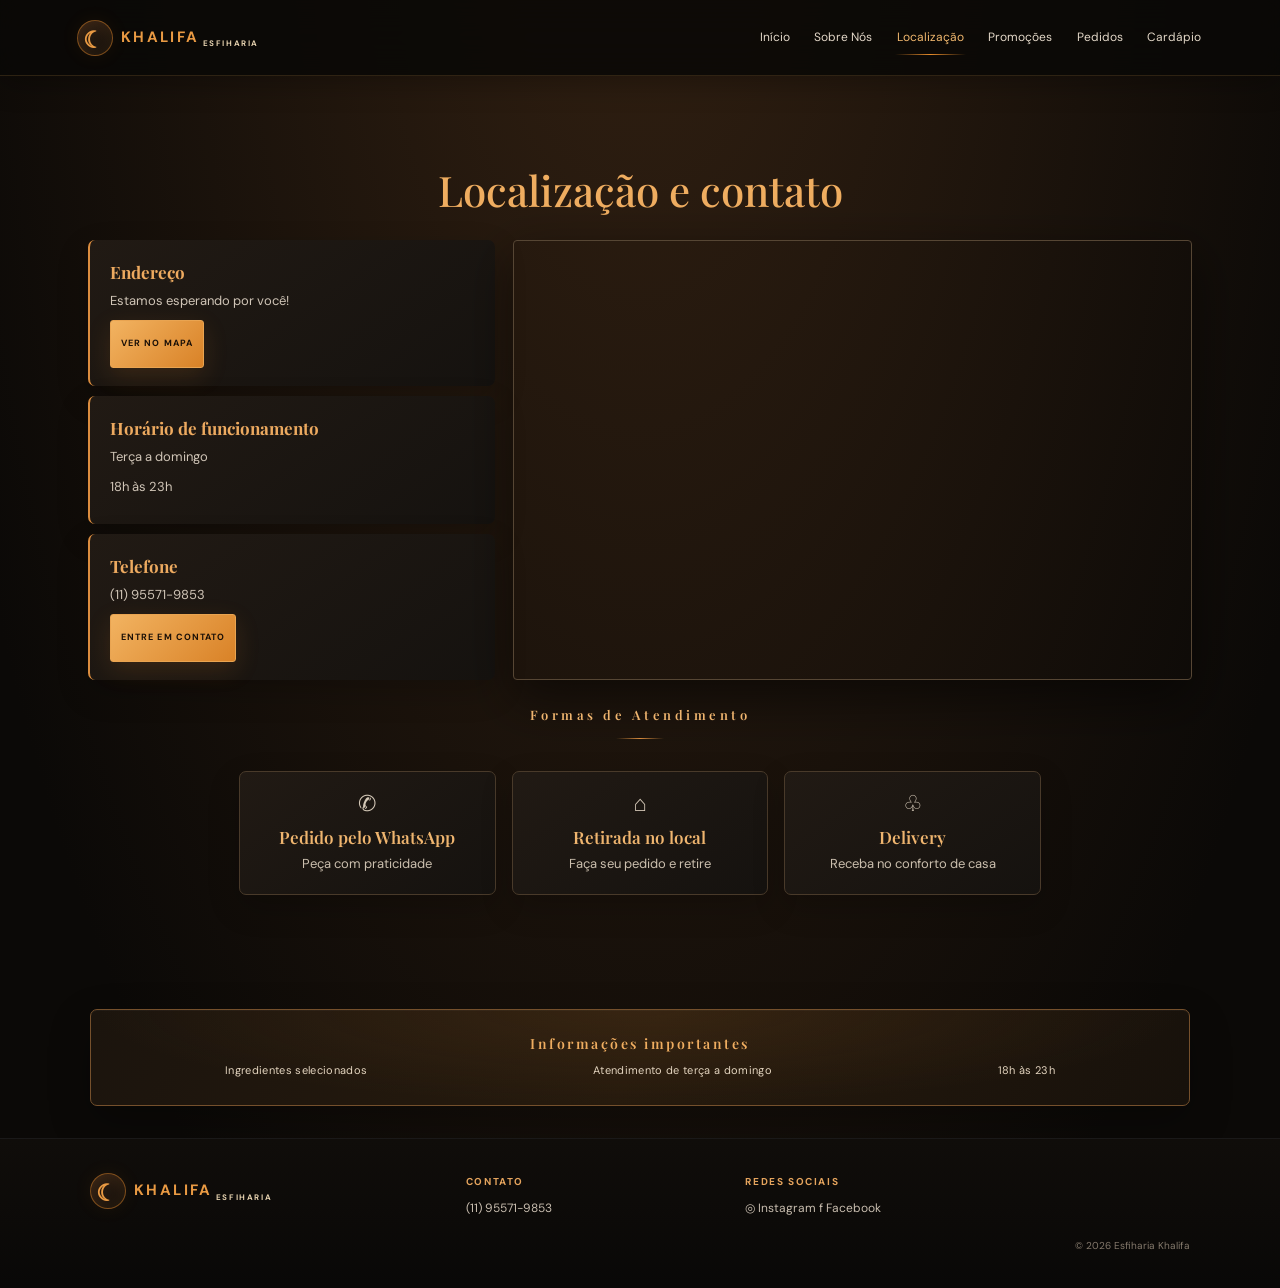
<file: localizacao.html>
<!doctype html>
<html lang="pt-BR">
  <head>
    <meta charset="utf-8">
    <meta name="viewport" content="width=device-width,initial-scale=1">
    <title>
      Localização e Contato | Esfiharia Khalifa
    </title>
    <link rel="stylesheet" href="styles.css">
  </head>
  <body>
    <header class="site-header">
      <a class="brand" href="index.html">
        <span>☾</span> KHALIFA <small>ESFIHARIA</small>
      </a>
      <button class="menu-toggle" aria-label="Abrir menu" onclick="document.querySelector('.nav').classList.toggle('open')">
        ☰
      </button>
      <nav class="nav">
        <a href="index.html">
          Início
        </a>
        <a href="sobre.html">
          Sobre Nós
        </a>
        <a class="active" href="localizacao.html">
          Localização
        </a>
        <a href="promocoes.html">
          Promoções
        </a>
        <a href="pedidos.html">
          Pedidos
        </a>
        <a href="salgados.html">
          Cardápio
        </a>
      </nav>
    </header>
    <main>
      <section class="section">
        <h1 class="page-title">
          Localização e contato
        </h1>
        <div class="location-layout">
          <div class="contact-list">
            <article>
              <h3>
                Endereço
              </h3>
              <p>
                Estamos esperando por você!
              </p>
              <a class="button" href="https://maps.google.com" target="_blank" rel="noreferrer">
                Ver no mapa
              </a>
            </article>
            <article>
              <h3>
                Horário de funcionamento
              </h3>
              <p>
                Terça a domingo
              </p>
              <p>
                18h às 23h
              </p>
            </article>
            <article>
              <h3>
                Telefone
              </h3>
              <p>
                (11) 95571-9853
              </p>
              <a class="button" href="pedidos.html">
                Entre em contato
              </a>
            </article>
          </div>
          <iframe class="map" title="Mapa de localização" src="https://www.google.com/maps?q=S%C3%A3o%20Paulo&output=embed" loading="lazy">
          </iframe>
        </div>
        <h2 class="section-title">
          Formas de Atendimento
        </h2>
        <div class="service-grid">
          <article>
            ✆
            <h3>
              Pedido pelo WhatsApp
            </h3>
            <p>
              Peça com praticidade
            </p>
          </article>
          <article>
            ⌂
            <h3>
              Retirada no local
            </h3>
            <p>
              Faça seu pedido e retire
            </p>
          </article>
          <article>
            ♧
            <h3>
              Delivery
            </h3>
            <p>
              Receba no conforto de casa
            </p>
          </article>
        </div>
      </section>
    </main>
    <section class="info-band">
      <h2>
        Informações importantes
      </h2>
      <div>
        <p>
          Ingredientes selecionados
        </p>
        <p>
          Atendimento de terça a domingo
        </p>
        <p>
          18h às 23h
        </p>
      </div>
    </section>
    <footer class="site-footer">
      <a class="brand" href="index.html">
        <span>☾</span> KHALIFA <small>ESFIHARIA</small>
      </a>
      <div>
        <b>Contato</b>
        <p>
          (11) 95571-9853
        </p>
      </div>
      <div>
        <b>Redes Sociais</b>
        <p>
          ◎ Instagram f Facebook
        </p>
      </div>
      <small class="copyright">© 2026 Esfiharia Khalifa</small>
    </footer>
  </body>
</html>
</file>
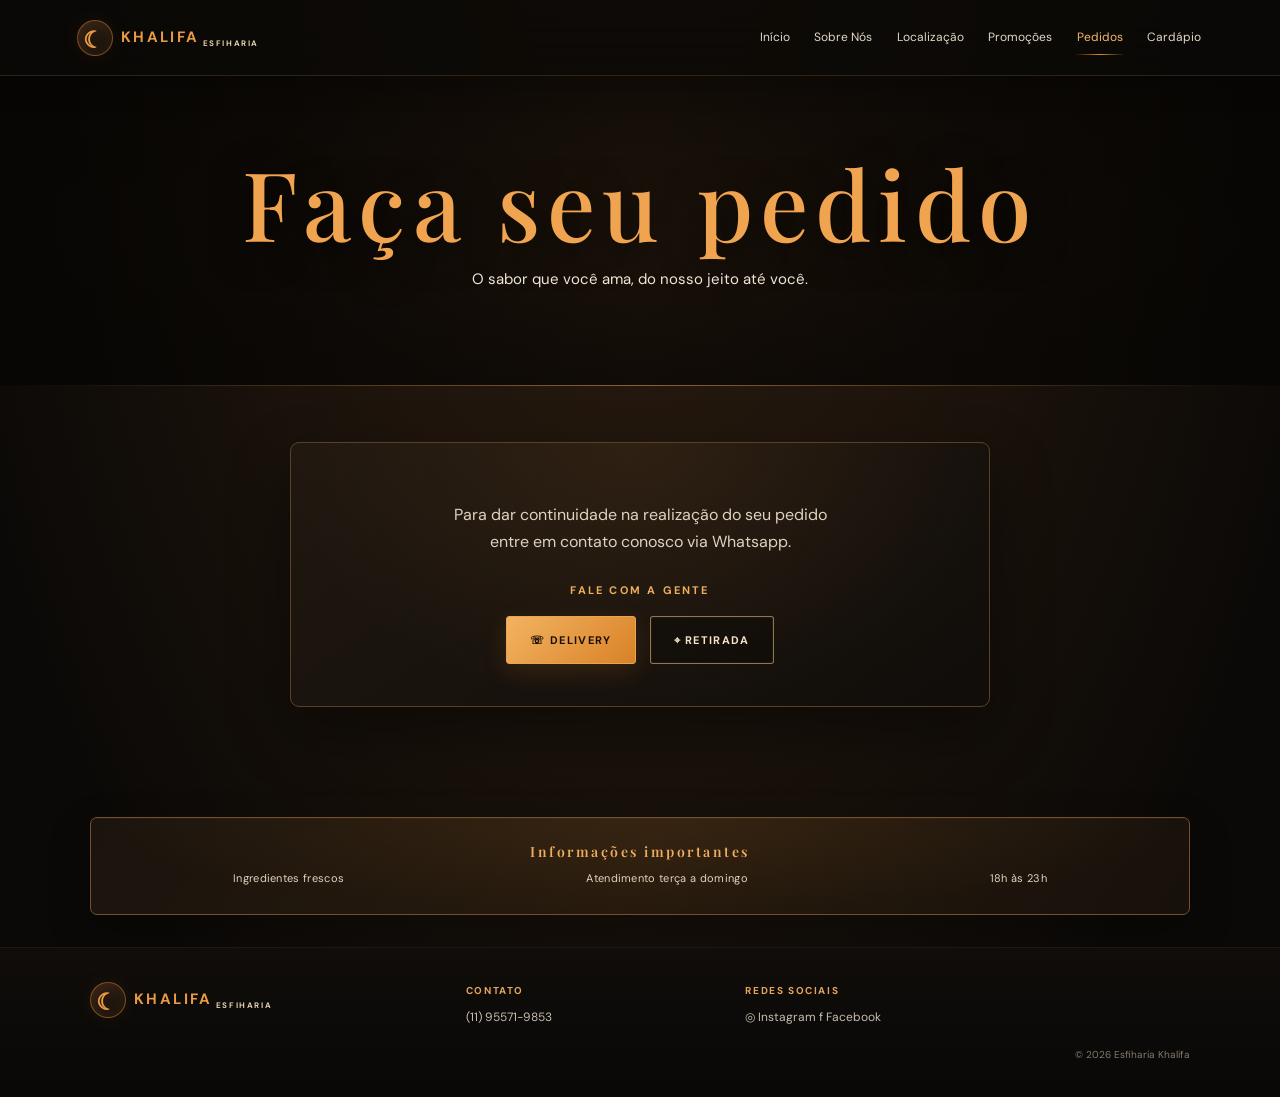
<file: pedidos.html>
<!doctype html>
<html lang="pt-BR">
  <head>
    <meta charset="utf-8">
    <meta name="viewport" content="width=device-width,initial-scale=1">
    <title>
      Pedidos | Esfiharia Khalifa
    </title>
    <link rel="stylesheet" href="styles.css">
  </head>
  <body>
    <header class="site-header">
      <a class="brand" href="index.html">
        <span>☾</span> KHALIFA <small>ESFIHARIA</small>
      </a>
      <button class="menu-toggle" aria-label="Abrir menu" onclick="document.querySelector('.nav').classList.toggle('open')">
        ☰
      </button>
      <nav class="nav">
        <a href="index.html">
          Início
        </a>
        <a href="sobre.html">
          Sobre Nós
        </a>
        <a href="localizacao.html">
          Localização
        </a>
        <a href="promocoes.html">
          Promoções
        </a>
        <a class="active" href="pedidos.html">
          Pedidos
        </a>
        <a href="salgados.html">
          Cardápio
        </a>
      </nav>
    </header>
    <main>
      <section class="hero page-hero order-hero">
        <div class="hero-shade">
        </div>
        <div>
          <h1>
            Faça seu pedido
          </h1>
          <p>
            O sabor que você ama, do nosso jeito até você.
          </p>
        </div>
      </section>
      <section class="order-panel">
        <p>
          Para dar continuidade na realização do seu pedido<br>entre em contato conosco via Whatsapp.
        </p>
        <h2>
          FALE COM A GENTE
        </h2>
        <div class="order-actions">
          <a class="button" href="https://wa.me/5511955719853">
            ☏ DELIVERY
          </a>
          <a class="button outline" href="localizacao.html">
            ⌖ RETIRADA
          </a>
        </div>
      </section>
    </main>
    <section class="info-band">
      <h2>
        Informações importantes
      </h2>
      <div>
        <p>
          Ingredientes frescos
        </p>
        <p>
          Atendimento terça a domingo
        </p>
        <p>
          18h às 23h
        </p>
      </div>
    </section>
    <footer class="site-footer">
      <a class="brand" href="index.html">
        <span>☾</span> KHALIFA <small>ESFIHARIA</small>
      </a>
      <div>
        <b>Contato</b>
        <p>
          (11) 95571-9853
        </p>
      </div>
      <div>
        <b>Redes Sociais</b>
        <p>
          ◎ Instagram f Facebook
        </p>
      </div>
      <small class="copyright">© 2026 Esfiharia Khalifa</small>
    </footer>
  </body>
</html>
</file>
<file: styles.css>
@import url('https://fonts.googleapis.com/css2?family=DM+Sans:wght@400;500;600;700&family=Playfair+Display:wght@500;600;700&display=swap');
:root {
  --black: #080706;
  --panel: #201e1c;
  --gold: #b27622;
  --orange: #f47b00;
  --cream: #e7d2a5;
  --muted: #b9b1a7;
  --line: #332c22
}
* {
  box-sizing: border-box
}
html {
  scroll-behavior: smooth
}
body {
  margin: 0;
  background: var(--black);
  color: #f5f1ea;
  font: 14px/1.55 'DM Sans',Arial,sans-serif
}
a {
  color: inherit;
  text-decoration: none
}
img {
  display: block;
  max-width: 100%;
  object-fit: cover
}
.site-header {
  height: 54px;
  padding: 0 clamp(16px,5vw,72px);
  display: flex;
  align-items: center;
  justify-content: space-between;
  background: #050504;
  border-bottom: 1px solid #1b1712;
  position: relative;
  z-index: 3
}
.brand {
  color: var(--orange);
  font-size: 12px;
  font-weight: 700;
  letter-spacing: .12em;
  display: flex;
  align-items: center;
  gap: 5px
}
.brand span {
  font-size: 23px
}
.brand small {
  font-size: 7px;
  letter-spacing: .14em;
  color: #e6cf9e;
  margin-left: -4px;
  align-self: flex-end;
  padding-bottom: 3px
}
.nav {
  display: flex;
  align-items: center;
  gap: clamp(12px,2vw,30px);
  font-size: 11px;
  color: #ddd5c8
}
.nav a:hover,.nav a.active {
  color: var(--orange)
}
.menu-toggle {
  display: none;
  background: none;
  color: var(--orange);
  border: 0;
  font-size: 24px
}
.hero {
  position: relative;
  background-size: cover;
  background-position: center;
  display: flex;
  align-items: center;
  justify-content: center;
  text-align: center;
  overflow: hidden
}
.home-hero {
  min-height: 270px;
  background-image: url('https://images.unsplash.com/photo-1786174045057-89e6449f47d9?auto=format&fit=crop&w=1800&q=85')
}
.page-hero {
  min-height: 190px;
  background-image: url('https://images.unsplash.com/photo-1786174045057-89e6449f47d9?auto=format&fit=crop&w=1600&q=85')
}
.promo-hero {
  background-image: url('https://images.unsplash.com/photo-1786174045057-89e6449f47d9?auto=format&fit=crop&w=1600&q=85')
}
.order-hero {
  background-image: url('https://images.unsplash.com/photo-1786174045057-89e6449f47d9?auto=format&fit=crop&w=1600&q=85')
}
.about-hero {
  min-height: 160px
}
.hero-shade {
  position: absolute;
  inset: 0;
  background: linear-gradient(90deg,rgba(0,0,0,.8),rgba(0,0,0,.38),rgba(0,0,0,.76))
}
.hero-copy,.hero>h1,.hero>div:not(.hero-shade) {
  position: relative;
  z-index: 1
}
.hero h1 {
  margin: 0;
  color: var(--orange);
  font: 500 clamp(30px,5vw,52px)/1.15 'Playfair Display',Georgia,serif;
  letter-spacing: .04em
}
.hero h1 span {
  display: block;
  color: #f5e9d2;
  font: 700 .48em 'DM Sans',Arial,sans-serif;
  letter-spacing: .2em
}
.hero p {
  color: #eee1cc
}
.eyebrow {
  color: var(--orange)!important;
  letter-spacing: .24em;
  font-size: 11px
}
.actions {
  display: flex;
  gap: 10px;
  justify-content: center;
  margin-top: 20px
}
.button {
  display: inline-flex;
  align-items: center;
  justify-content: center;
  background: var(--orange);
  border: 1px solid var(--orange);
  color: #100b05;
  padding: 8px 17px;
  border-radius: 4px;
  font-size: 11px;
  font-weight: 700
}
.button:hover {
  background: #ffa01c
}
.button.outline {
  background: transparent;
  color: #f5d7a0
}
.section {
  max-width: 1040px;
  margin: 0 auto;
  padding: 30px 24px 36px
}
.section-title {
  text-align: center;
  color: var(--orange);
  font: 600 16px 'Playfair Display',Georgia,serif;
  letter-spacing: .17em;
  margin: 3px 0 20px
}
.product-grid {
  display: grid;
  gap: 18px
}
.product-grid.three {
  grid-template-columns: repeat(3,minmax(0,1fr))
}
.product-card {
  overflow: hidden;
  border: 1px solid #382d20;
  border-radius: 6px;
  background: var(--panel);
  display: grid;
  grid-template-columns: 1fr;
  box-shadow: 0 5px 18px #0005
}
.product-card img {
  width: 100%;
  height: 130px
}
.product-card>div {
  padding: 12px
}
.product-card h3 {
  font-size: 13px;
  color: #f0a23c;
  margin: 0 0 4px
}
.product-card p {
  font-size: 11px;
  color: #c9c0b3;
  margin: 0 0 8px
}
.product-card a {
  font-size: 10px;
  color: var(--orange)
}
.product-card a b {
  float: right
}
.info-band {
  max-width: 1000px;
  margin: 4px auto 18px;
  padding: 12px 20px 15px;
  text-align: center;
  background: #281b06;
  border: 1px solid #3c2a0a;
  border-radius: 5px;
  color: #d2c1a5
}
.info-band h2 {
  font: 600 13px 'Playfair Display',Georgia,serif;
  letter-spacing: .12em;
  color: var(--orange);
  margin: 0 0 8px
}
.info-band>div {
  display: flex;
  justify-content: space-around;
  gap: 14px
}
.info-band p {
  font-size: 9px;
  margin: 0
}
.site-footer {
  border-top: 1px solid #33230f;
  padding: 15px max(calc((100% - 1000px)/2),24px);
  display: flex;
  align-items: flex-start;
  justify-content: space-between;
  gap: 24px;
  color: #b8aa94;
  font-size: 10px
}
.site-footer b {
  display: block;
  color: var(--orange);
  font-size: 11px
}
.site-footer p {
  margin: 2px 0
}
.copyright {
  align-self: flex-end;
  color: #73695a;
  font-size: 9px
}
.page-title {
  font: 500 29px 'Playfair Display',Georgia,serif;
  color: var(--orange);
  text-align: center;
  margin: 0 0 22px
}
.story {
  display: grid;
  grid-template-columns: 1.1fr .9fr;
  gap: 28px;
  align-items: center
}
.story h2 {
  color: var(--orange);
  font: 600 20px 'Playfair Display',Georgia,serif;
  margin: 0 0 9px
}
.story p {
  color: #c9c2b9;
  font-size: 12px
}
.story img {
  width: 100%;
  height: 230px;
  border-radius: 5px
}
.values,.service-grid,.offer-grid {
  max-width: 850px;
  margin: 0 auto 28px;
  padding: 0 24px;
  display: grid;
  grid-template-columns: repeat(2,1fr);
  gap: 16px
}
.values article,.service-grid article,.offer-grid article {
  background: #211f1d;
  border: 1px solid #443528;
  border-radius: 5px;
  text-align: center;
  padding: 17px;
  color: #d4c8b7
}
.values article span {
  font-size: 27px;
  color: var(--orange)
}
.values h3,.service-grid h3,.offer-grid h3 {
  color: var(--orange);
  font: 600 15px 'Playfair Display',Georgia,serif;
  margin: 4px
}
.values p,.service-grid p,.offer-grid p {
  font-size: 11px;
  margin: 5px
}
.location-layout {
  display: grid;
  grid-template-columns: .75fr 1.25fr;
  gap: 18px;
  margin-bottom: 26px
}
.contact-list {
  display: grid;
  gap: 10px
}
.contact-list article {
  padding: 12px 15px;
  background: var(--panel);
  border-left: 2px solid var(--orange);
  border-radius: 4px
}
.contact-list h3 {
  margin: 0;
  color: var(--orange);
  font-size: 13px
}
.contact-list p {
  font-size: 11px;
  margin: 3px 0 8px;
  color: #c9bfae
}
.contact-list .button {
  font-size: 9px;
  padding: 5px 10px
}
.map {
  width: 100%;
  height: 100%;
  min-height: 260px;
  border: 0;
  border-radius: 4px;
  filter: grayscale(.25) sepia(.12)
}
.service-grid {
  grid-template-columns: repeat(3,1fr);
  margin-top: 0
}
.service-grid article {
  font-size: 22px;
  padding: 13px 8px
}
.service-grid h3 {
  font-size: 12px
}
.promo-hero p {
  font-size: 11px
}
.offer-grid {
  grid-template-columns: repeat(3,1fr)
}
.offer-grid article {
  font-size: 21px
}
.order-panel {
  max-width: 570px;
  margin: 30px auto 150px;
  padding: 24px;
  text-align: center;
  color: #ded5c8
}
.order-panel p {
  font-size: 13px
}
.order-panel h2 {
  font-size: 10px;
  letter-spacing: .2em;
  color: var(--orange)
}
.order-actions {
  display: flex;
  gap: 12px;
  justify-content: center
}
.menu-page {
  max-width: 1040px;
  margin: 0 auto;
  padding: 20px 24px 60px;
  min-height: 390px
}
.menu-heading {
  text-align: center
}
.menu-heading h1 {
  font: 500 26px 'Playfair Display',Georgia,serif;
  letter-spacing: .16em;
  color: var(--gold);
  margin: 0
}
.menu-heading p {
  font-size: 10px;
  color: #8c8479;
  margin: 3px 0 14px
}
.category-tabs {
  display: flex;
  max-width: 670px;
  margin: 0 auto 14px;
  border-radius: 20px;
  overflow: hidden;
  background: #282522;
  border: 1px solid #48413a
}
.category-tabs a {
  width: 25%;
  text-align: center;
  font-size: 10px;
  color: #c9c0b5;
  padding: 5px
}
.category-tabs a:hover,.category-tabs a.selected {
  background: var(--orange);
  color: #170e04;
  border-radius: 20px;
  font-weight: 700
}
.menu-grid {
  display: grid;
  grid-template-columns: repeat(3,minmax(0,1fr));
  gap: 12px
}
.menu-card {
  overflow: hidden;
  border-radius: 5px;
  border: 1px solid #493b2d;
  background: #292624
}
.menu-card img {
  width: 100%;
  height: 128px
}
.menu-card div {
  padding: 8px 10px 10px
}
.menu-card h2 {
  color: var(--orange);
  font-size: 12px;
  margin: 0
}
.menu-card p {
  font-size: 9px;
  color: #c4b9ab;
  margin: 2px 0 5px
}
.menu-card b {
  font-size: 10px;
  color: #ffa21a
}
.menu-page~.info-band {
  margin-top: 0
}
@media(min-width:1200px) {
  .home-hero {
    min-height: 340px
  }
  .page-hero {
    min-height: 220px
  }
  .product-card img {
    height: 155px
  }
  .menu-card img {
    height: 155px
  }
}
@media(max-width:650px) {
  .site-header {
    height: 56px;
    padding: 0 16px
  }
  .menu-toggle {
    display: block
  }
  .nav {
    display: none;
    position: absolute;
    top: 55px;
    left: 0;
    right: 0;
    padding: 12px 18px 16px;
    background: #090807;
    flex-direction: column;
    align-items: stretch;
    gap: 0;
    border-bottom: 1px solid #3b2c19
  }
  .nav.open {
    display: flex
  }
  .nav a {
    padding: 9px 0;
    border-bottom: 1px solid #201a12
  }
  .home-hero {
    min-height: 235px
  }
  .page-hero {
    min-height: 150px
  }
  .section {
    padding: 25px 16px
  }
  .product-grid.three {
    grid-template-columns: 1fr;
    gap: 12px
  }
  .product-card {
    grid-template-columns: 38% 1fr;
    min-height: 112px
  }
  .product-card img {
    height: 100%;
    min-height: 112px
  }
  .product-card>div {
    padding: 12px
  }
  .info-band {
    margin: 8px 12px 14px;
    padding: 12px
  }
  .info-band>div {
    flex-direction: column;
    gap: 4px
  }
  .site-footer {
    padding: 15px 18px;
    flex-wrap: wrap;
    gap: 14px
  }
  .copyright {
    width: 100%;
    text-align: center
  }
  .story {
    grid-template-columns: 1fr;
    gap: 14px
  }
  .story img {
    height: 200px;
    grid-row: 1
  }
  .values {
    padding: 0 16px;
    gap: 10px
  }
  .values article {
    padding: 13px 9px
  }
  .location-layout {
    grid-template-columns: 1fr
  }
  .map {
    min-height: 220px;
    grid-row: 1
  }
  .service-grid {
    padding: 0 16px;
    grid-template-columns: 1fr;
    gap: 8px
  }
  .service-grid article {
    display: flex;
    align-items: center;
    justify-content: center;
    gap: 10px
  }
  .service-grid h3,.service-grid p {
    margin: 0
  }
  .offer-grid {
    padding: 0 16px;
    grid-template-columns: 1fr;
    gap: 8px
  }
  .offer-grid article {
    padding: 12px
  }
  .order-panel {
    margin: 25px 16px 90px
  }
  .menu-page {
    padding: 18px 13px 40px
  }
  .menu-heading h1 {
    font-size: 22px
  }
  .category-tabs {
    margin-bottom: 11px
  }
  .category-tabs a {
    font-size: 9px
  }
  .menu-grid {
    grid-template-columns: repeat(2,minmax(0,1fr));
    gap: 9px
  }
  .menu-card img {
    height: 120px
  }
  .menu-card div {
    padding: 7px
  }
  .menu-card h2 {
    font-size: 11px
  }
  .menu-card p {
    font-size: 9px
  }
}
@media(max-width:380px) {
  .menu-grid {
    grid-template-columns: 1fr
  }
  .menu-card {
    display: grid;
    grid-template-columns: 40% 1fr
  }
  .menu-card img {
    height: 100%;
    min-height: 105px
  }
  .values {
    grid-template-columns: 1fr
  }
}

/* Acabamento visual: uma identidade mais sofisticada, sem mudar o conteúdo do site. */
:root {
  --black: #0b0907;
  --panel: #191511;
  --gold: #c39a5b;
  --orange: #e58a2a;
  --cream: #f0dfbf;
  --muted: #c0b6a8;
  --line: #382d20;
  --surface: #211b15;
  --glow: 0 18px 50px #0008;
}

html {
  scroll-padding-top: 84px;
}

body {
  background:
    radial-gradient(ellipse at 50% -18%, #332112 0, transparent 46rem),
    var(--black);
  color: #f7f1e8;
  font-size: 15px;
  line-height: 1.7;
}

::selection {
  background: #d8872e;
  color: #130d06;
}

a {
  transition: color .25s ease, background-color .25s ease, border-color .25s ease,
    transform .25s ease, box-shadow .25s ease;
}

a:focus-visible,
button:focus-visible {
  outline: 2px solid #f4bd6e;
  outline-offset: 4px;
}

.site-header {
  position: sticky;
  top: 0;
  height: 76px;
  padding: 0 clamp(22px, 6vw, 96px);
  background: rgb(10 8 6 / 88%);
  border-bottom: 1px solid rgb(219 158 82 / 17%);
  box-shadow: 0 8px 28px #0004;
  -webkit-backdrop-filter: blur(18px);
  backdrop-filter: blur(18px);
}

.brand {
  gap: 8px;
  color: #e99a43;
  font-size: 15px;
  letter-spacing: .16em;
}

.brand span {
  display: inline-grid;
  width: 36px;
  height: 36px;
  place-items: center;
  border: 1px solid rgb(229 138 42 / 48%);
  border-radius: 50%;
  background: linear-gradient(145deg, #322114, #110e0b);
  box-shadow: inset 0 0 16px #e58a2a18, 0 0 20px #e58a2a12;
  font-size: 23px;
}

.brand small {
  margin-left: -5px;
  padding-bottom: 5px;
  color: #e8d4b1;
  font-size: 8px;
  letter-spacing: .2em;
}

.nav {
  gap: clamp(7px, 1.6vw, 24px);
  color: #e3d8c8;
  font-size: 12px;
}

.nav a {
  position: relative;
  padding: 10px 2px;
}

.nav a::after {
  position: absolute;
  right: 0;
  bottom: 3px;
  left: 0;
  height: 1px;
  background: linear-gradient(90deg, transparent, var(--orange), transparent);
  content: "";
  transform: scaleX(0);
  transition: transform .25s ease;
}

.nav a:hover::after,
.nav a.active::after {
  transform: scaleX(1);
}

.nav a:hover,
.nav a.active {
  color: #f2b86e;
}

.hero {
  isolation: isolate;
  min-height: 300px;
  background-position: center 54%;
}

.home-hero {
  min-height: min(690px, calc(100svh - 76px));
  background-position: center 52%;
}

.page-hero {
  min-height: 310px;
}

.about-hero {
  min-height: 260px;
}

.hero::after {
  position: absolute;
  z-index: 0;
  right: 0;
  bottom: 0;
  left: 0;
  height: 1px;
  background: linear-gradient(90deg, transparent, #dd9a4a99, transparent);
  content: "";
}

.hero-shade {
  background:
    radial-gradient(ellipse at center, rgb(13 9 5 / 26%), rgb(8 6 4 / 62%) 72%),
    linear-gradient(90deg, rgb(5 4 3 / 77%), rgb(10 7 4 / 24%) 50%, rgb(5 4 3 / 69%));
}

.hero-copy {
  width: min(860px, 92%);
  padding: 48px 0;
  animation: khalifa-rise .85s both cubic-bezier(.2, .7, .25, 1);
}

.hero h1 {
  color: #f0a44f;
  font-size: clamp(48px, 9vw, 96px);
  line-height: 1.02;
  letter-spacing: .075em;
  text-shadow: 0 7px 38px #000b;
}

.hero h1 span {
  margin-top: 12px;
  color: #f6ead5;
  font-size: .23em;
  letter-spacing: .52em;
}

.hero p {
  color: #f1e7d7;
}

.hero-copy > p:not(.eyebrow) {
  max-width: 540px;
  margin: 18px auto 0;
  font-size: clamp(15px, 2vw, 19px);
  text-shadow: 0 2px 12px #000;
}

.eyebrow {
  margin-bottom: 18px;
  color: #f0b267 !important;
  font-size: 11px;
  font-weight: 700;
  letter-spacing: .34em;
}

.actions {
  gap: 13px;
  margin-top: 30px;
}

.button {
  min-height: 48px;
  padding: 12px 23px;
  border: 1px solid #e9a451;
  border-radius: 3px;
  background: linear-gradient(135deg, #f2b361, #d98227);
  box-shadow: 0 8px 24px #d9822728;
  color: #1b1007;
  font-size: 11px;
  font-weight: 700;
  letter-spacing: .12em;
  text-transform: uppercase;
}

.button:hover {
  transform: translateY(-3px);
  box-shadow: 0 12px 30px #d9822744;
  background: linear-gradient(135deg, #ffd18c, #ed9a3e);
}

.button.outline {
  border-color: rgb(240 191 126 / 58%);
  background: rgb(13 10 7 / 45%);
  box-shadow: inset 0 0 0 1px #ffffff09;
  color: #f8e5c7;
}

.button.outline:hover {
  border-color: #f2b361;
  background: #f2b36116;
}

.section {
  max-width: 1160px;
  padding: clamp(48px, 7vw, 86px) 28px;
}

.section-title {
  position: relative;
  margin: 0 0 32px;
  color: #efb56f;
  font-size: 13px;
  letter-spacing: .27em;
}

.section-title::after {
  display: block;
  width: 48px;
  height: 1px;
  margin: 15px auto 0;
  background: linear-gradient(90deg, transparent, #d68a3e, transparent);
  content: "";
}

.product-grid {
  gap: 22px;
}

.product-card {
  border: 1px solid #493923;
  border-radius: 8px;
  background: linear-gradient(145deg, #211a13, #15120f 75%);
  box-shadow: 0 14px 40px #0005;
  transition: transform .35s ease, border-color .35s ease, box-shadow .35s ease;
}

.product-card:hover {
  transform: translateY(-7px);
  border-color: #a9743c;
  box-shadow: 0 24px 50px #0008, 0 0 28px #d78a3612;
}

.product-card img {
  height: 220px;
  transition: transform .65s cubic-bezier(.2, .7, .25, 1), filter .35s ease;
}

.product-card:hover img {
  filter: saturate(1.12);
  transform: scale(1.045);
}

.product-card > div {
  padding: 20px 21px 22px;
}

.product-card h3 {
  margin-bottom: 7px;
  color: #f0b46f;
  font: 600 18px 'Playfair Display', Georgia, serif;
}

.product-card p {
  margin-bottom: 16px;
  color: #c9bdad;
  font-size: 13px;
}

.product-card a {
  display: flex;
  align-items: center;
  justify-content: space-between;
  border-top: 1px solid #ffffff12;
  padding-top: 12px;
  color: #efad60;
  font-size: 10px;
  font-weight: 700;
  letter-spacing: .13em;
  text-transform: uppercase;
}

.product-card a b {
  float: none;
  font-size: 17px;
  transition: transform .25s ease;
}

.product-card a:hover b {
  transform: translateX(5px);
}

.info-band {
  max-width: 1100px;
  margin: 0 auto 32px;
  padding: 24px 28px 26px;
  border: 1px solid #75502c;
  border-radius: 7px;
  background:
    radial-gradient(ellipse at 50% 0, #67421d44, transparent 70%),
    linear-gradient(120deg, #1b140d, #261a0d 50%, #17110b);
  box-shadow: 0 16px 40px #0004, inset 0 1px #ffffff08;
}

.info-band h2 {
  color: #efad60;
  font-size: 14px;
  letter-spacing: .18em;
}

.info-band p {
  color: #e3d4bf;
  font-size: 11px;
  letter-spacing: .03em;
}

.site-footer {
  min-height: 150px;
  padding: 34px max(calc((100% - 1100px)/2), 28px);
  border-top: 1px solid #ffffff12;
  background: linear-gradient(180deg, #100d0a, #090807);
  color: #bfb3a2;
  font-size: 12px;
}

.site-footer b {
  margin-bottom: 8px;
  color: #e5a45d;
  font-size: 10px;
  letter-spacing: .16em;
  text-transform: uppercase;
}

.site-footer p {
  color: #c8bdaf;
}

.copyright {
  color: #84796c;
  font-size: 10px;
}

.page-title {
  color: #efad60;
  font-size: clamp(30px, 4vw, 42px);
}

.story {
  gap: 46px;
}

.story h2 {
  color: #edb36d;
  font-size: 30px;
}

.story p {
  color: #d1c5b5;
  font-size: 15px;
  line-height: 1.85;
}

.story img {
  height: 340px;
  border: 1px solid #614629;
  border-radius: 8px;
  box-shadow: var(--glow);
}

.values article,
.service-grid article,
.offer-grid article,
.contact-list article {
  border-color: #493a2a;
  border-radius: 7px;
  background: linear-gradient(145deg, #211a14, #15120f);
  box-shadow: 0 12px 32px #0003;
  transition: transform .3s ease, border-color .3s ease, box-shadow .3s ease;
}

.values article:hover,
.service-grid article:hover,
.offer-grid article:hover,
.contact-list article:hover {
  transform: translateY(-4px);
  border-color: #a9743c;
  box-shadow: 0 18px 38px #0006;
}

.values h3,
.service-grid h3,
.offer-grid h3 {
  color: #efb56f;
  font-size: 17px;
}

.values p,
.service-grid p,
.offer-grid p {
  color: #cbbfae;
  font-size: 13px;
}

.contact-list article {
  padding: 18px 20px;
  border-left: 2px solid #dc8d3f;
}

.contact-list h3 {
  color: #edaa60;
  font-family: 'Playfair Display', Georgia, serif;
  font-size: 17px;
}

.contact-list p {
  color: #d0c5b7;
  font-size: 13px;
}

.map {
  min-height: 350px;
  border: 1px solid #59432c;
  box-shadow: var(--glow);
}

.order-panel {
  max-width: 700px;
  margin: 56px auto 110px;
  padding: 42px 30px;
  border: 1px solid #594127;
  border-radius: 9px;
  background:
    radial-gradient(ellipse at 50% 0, #613e1d4a, transparent 72%),
    linear-gradient(145deg, #201810, #100d0a);
  box-shadow: 0 24px 60px #0006;
}

.order-panel p {
  color: #ded2c1;
  font-size: 16px;
}

.order-panel h2 {
  margin: 26px 0 16px;
  color: #efad60;
  font-size: 11px;
}

.order-actions {
  gap: 14px;
}

.menu-page {
  max-width: 1160px;
  padding: 58px 28px 76px;
}

.menu-heading h1 {
  color: #e4b77d;
  font-size: clamp(31px, 4vw, 43px);
  letter-spacing: .18em;
}

.menu-heading p {
  margin: 10px 0 28px;
  color: #c0b4a3;
  font-size: 14px;
}

.category-tabs {
  max-width: 720px;
  margin-bottom: 30px;
  padding: 5px;
  border-color: #51402d;
  border-radius: 5px;
  background: #18130e;
}

.category-tabs a {
  padding: 10px 8px;
  border-radius: 3px;
  color: #d1c4b3;
  font-size: 11px;
  font-weight: 600;
  letter-spacing: .09em;
  text-transform: uppercase;
}

.category-tabs a:hover,
.category-tabs a.selected {
  border-radius: 3px;
  background: linear-gradient(135deg, #e5a451, #c87928);
  color: #1a1007;
}

.menu-grid {
  gap: 18px;
}

.menu-card {
  border-color: #483a2a;
  border-radius: 8px;
  background: linear-gradient(145deg, #211a14, #15120f);
  box-shadow: 0 12px 32px #0005;
  transition: transform .3s ease, border-color .3s ease, box-shadow .3s ease;
}

.menu-card:hover {
  transform: translateY(-5px);
  border-color: #a9743c;
  box-shadow: 0 20px 42px #0007;
}

.menu-card img {
  height: 190px;
  transition: transform .55s ease;
}

.menu-card:hover img {
  transform: scale(1.04);
}

.menu-card div {
  padding: 16px 17px 18px;
}

.menu-card h2 {
  color: #efad60;
  font: 600 19px 'Playfair Display', Georgia, serif;
}

.menu-card p {
  min-height: 42px;
  color: #c7bbaa;
  font-size: 12px;
  line-height: 1.65;
}

.menu-card b {
  display: inline-block;
  padding-top: 8px;
  color: #f2b96f;
  font-size: 14px;
}

@keyframes khalifa-rise {
  from { opacity: 0; transform: translateY(18px); }
  to { opacity: 1; transform: translateY(0); }
}

@media (min-width: 1200px) {
  .product-card img { height: 245px; }
  .menu-card img { height: 210px; }
}

@media (max-width: 900px) {
  .site-header { padding-inline: 22px; }
  .nav { gap: 10px; font-size: 10px; }
  .brand { font-size: 13px; }
  .brand small { font-size: 7px; }
  .home-hero { min-height: 580px; }
  .product-card img { height: 180px; }
}

@media (max-width: 650px) {
  .site-header {
    height: 68px;
    padding: 0 18px;
  }
  .brand { font-size: 13px; }
  .brand span { width: 34px; height: 34px; }
  .menu-toggle { color: #f0ad62; }
  .nav {
    top: 67px;
    padding: 12px 20px 18px;
    background: rgb(10 8 6 / 97%);
    -webkit-backdrop-filter: blur(16px);
    backdrop-filter: blur(16px);
  }
  .nav a { padding: 12px 0; font-size: 12px; }
  .home-hero { min-height: min(620px, calc(100svh - 68px)); }
  .page-hero { min-height: 250px; }
  .hero-copy { width: min(600px, 90%); }
  .hero h1 { font-size: clamp(43px, 13vw, 70px); }
  .hero h1 span { font-size: .22em; letter-spacing: .38em; }
  .eyebrow { font-size: 9px; letter-spacing: .25em; }
  .hero-copy > p:not(.eyebrow) { font-size: 15px; }
  .actions { flex-wrap: wrap; margin-top: 24px; }
  .button { min-height: 46px; padding: 11px 16px; font-size: 10px; }
  .section { padding: 48px 18px; }
  .product-grid.three { gap: 16px; }
  .product-card img { height: 210px; }
  .product-card h3 { font-size: 19px; }
  .product-card p { font-size: 13px; }
  .info-band { margin: 0 14px 22px; padding: 20px; }
  .info-band p { font-size: 11px; }
  .site-footer { padding: 28px 20px; }
  .story { gap: 20px; }
  .story img { height: 250px; }
  .story h2 { font-size: 26px; }
  .story p { font-size: 14px; }
  .map { min-height: 260px; }
  .order-panel { margin: 32px 16px 64px; padding: 30px 20px; }
  .order-actions { flex-wrap: wrap; }
  .menu-page { padding: 42px 16px 54px; }
  .menu-heading h1 { font-size: 28px; }
  .menu-heading p { font-size: 12px; }
  .category-tabs { margin-bottom: 22px; }
  .category-tabs a { padding: 9px 4px; font-size: 9px; letter-spacing: .03em; }
  .menu-grid { gap: 12px; }
  .menu-card img { height: 145px; }
  .menu-card div { padding: 12px; }
  .menu-card h2 { font-size: 16px; }
  .menu-card p { min-height: 54px; font-size: 11px; }
}

@media (prefers-reduced-motion: reduce) {
  *, *::before, *::after {
    scroll-behavior: auto !important;
    animation-duration: .01ms !important;
    animation-iteration-count: 1 !important;
    transition-duration: .01ms !important;
  }
}
</file>
